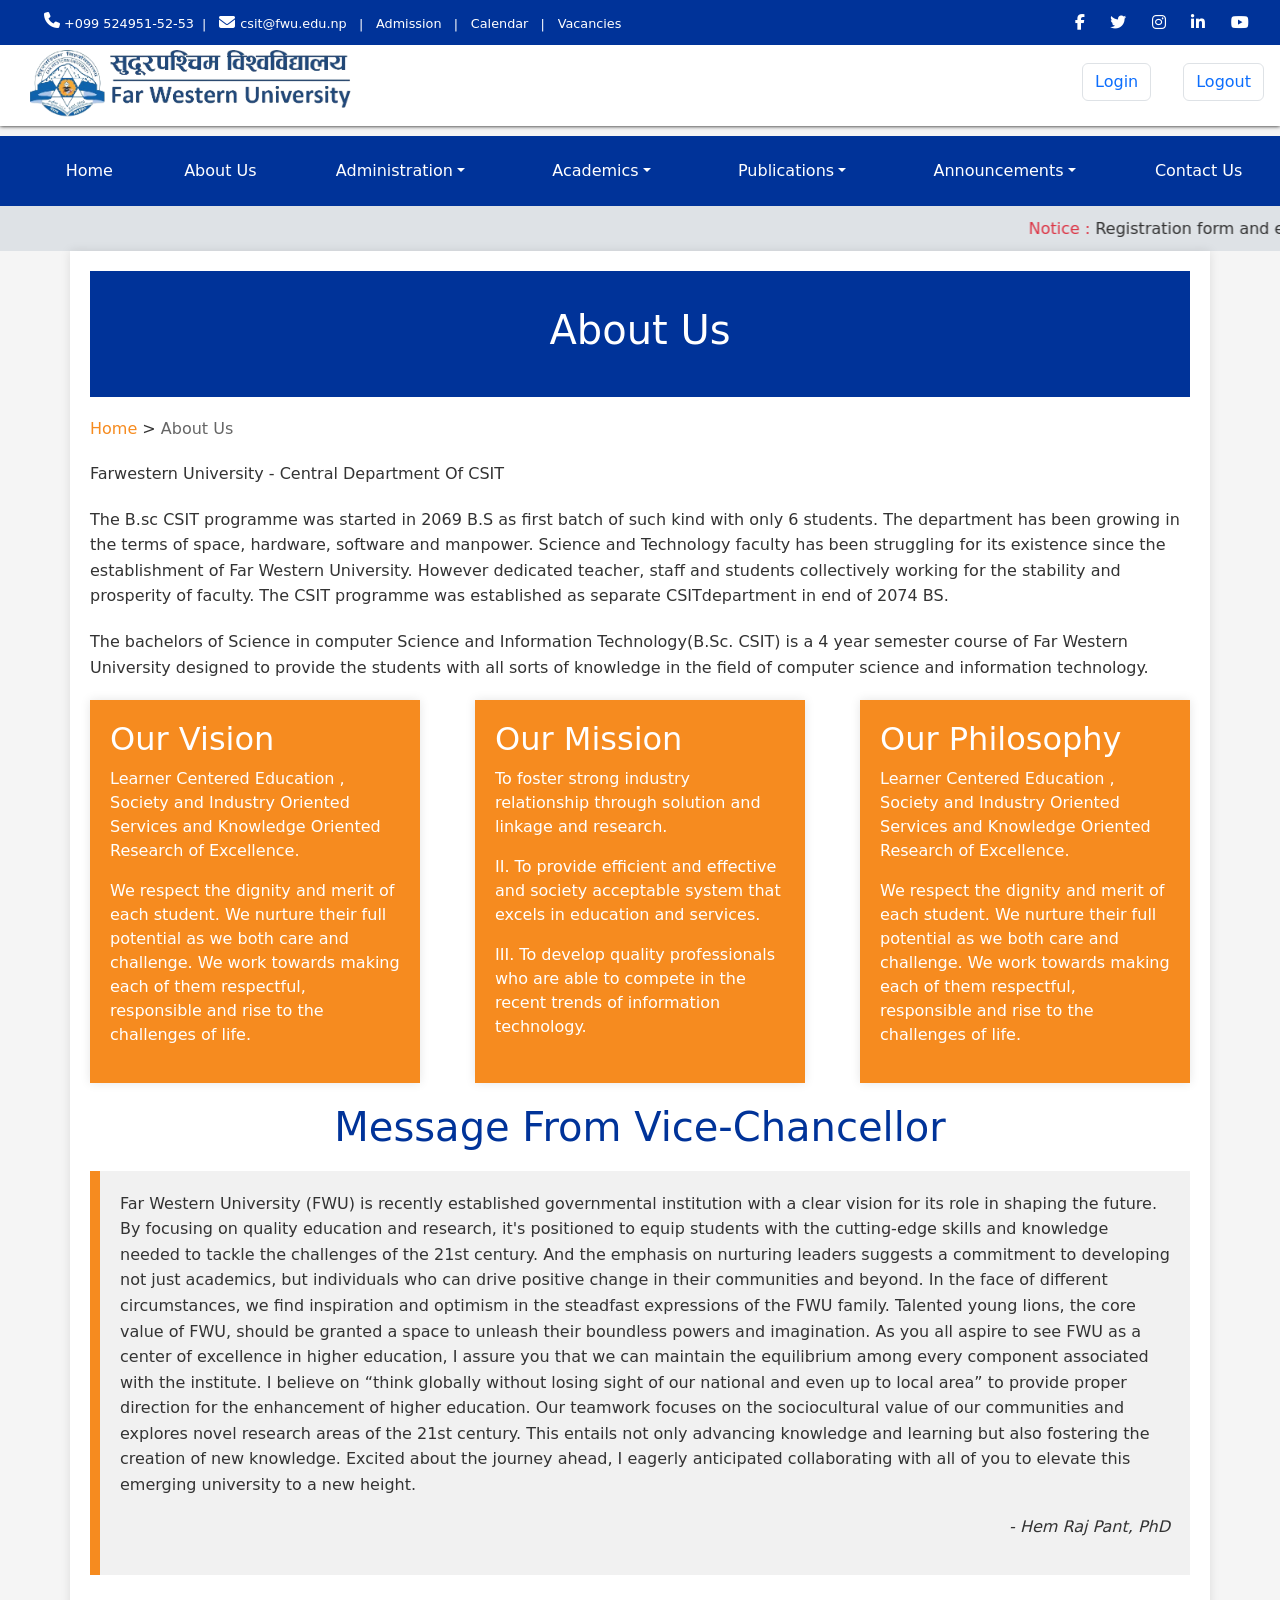
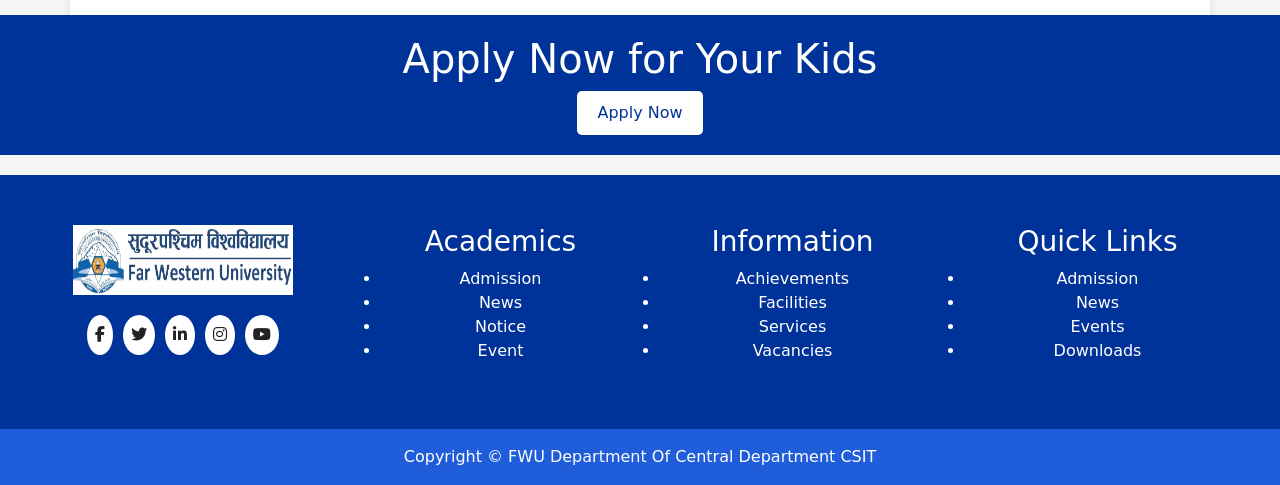
<file: about.html>
<!DOCTYPE html>
<html lang="en">

<head>
    <meta charset="UTF-8">
    <meta name="viewport" content="width=device-width, initial-scale=1.0">
    <link rel="icon" href="Assets/favicon-icon.png" type="image/x-icon">
    <link href="https://cdn.jsdelivr.net/npm/bootstrap@5.3.3/dist/css/bootstrap.min.css" rel="stylesheet">
    <link rel="stylesheet" href="https://cdnjs.cloudflare.com/ajax/libs/font-awesome/6.5.2/css/all.min.css" />
    <link rel="stylesheet" href="style.css">

    <title>FWU | Central Department Of CSIT</title>
    <style>
        * {
            margin: 0;
            padding: 0;
            box-sizing: border-box;
        }

        .top-nav {
            background-color: #003399;
            line-height: 5vh;
            height: 5vh;
            position: fixed;
            top: 0;
            width: 100%;
            z-index: 1000;

        }

        .left-top-nav ul li a {
            text-decoration: none;
            margin-right: 0.8rem;
            color: #fff;
            font-size: 0.8rem;
        }

        .left-top-nav ul li {
            list-style: none;
            overflow: hidden;

        }

        .left-top-nav ul i {
            color: #fff;

        }

        .left-top-nav ul li a:hover {
            color: #6796cf;
        }

        .right-top-nav i {
            color: #fff;
            margin-right: 0.8rem;
            padding: 0.4rem;
            border-radius: 50%;
            transition: background-color 0.3s, color 0.3s;
        }

        .right-top-nav i:hover {
            background-color: #fff;
            color: #0E2D63;
        }


        /* Responsive styles */
        @media (max-width: 576px) {
            .left-top-nav {
                display: none;
            }

            .right-top-nav {
                justify-content: center;
                width: 100%;
            }

            .right-top-nav i {
                margin-right: 0.5rem;
                padding: 0.5rem;
            }
        }

        @media (max-width: 768px) {
            .left-top-nav {
                display: none;
            }

            .right-top-nav {
                justify-content: center;
                width: 100%;
            }

            .right-top-nav i {
                margin-right: 0.5rem;
                padding: 0.5rem;
            }
        }

        @media (max-width: 576px) {

            .navbar-nav .btn {
                display: none;

            }
        }

        body {
            margin: 0;
            padding: 0;
            background-color: #f5f5f5;
            color: #333;
        }

        .container {
            width: 100%;
            margin: 0 auto;
            background-color: #fff;
            padding: 20px;
            box-shadow: 0 0 10px rgba(0, 0, 0, 0.1);
        }

        header {
            text-align: center;
            background-color: #003399;
            padding: 35px 20px;
            color: #fff;
            width: 100%;
        }

        nav {
            margin: 20px 0;
        }

        .container a {
            color: #f68b1f;
            text-decoration: none;
        }

        nav span {
            color: #666;
        }

        .content img {
            width: 100%;
            height: auto;
            margin-bottom: 20px;
        }

        .content p {
            line-height: 1.6;
            margin-bottom: 20px;
        }

        .founder blockquote {
            background-color: #f1f1f1;
            padding: 20px;
            margin: 20px 0;
            border-left: 10px solid #f68b1f;
            line-height: 1.6;
        }

        .navbar {
            top: 2vh;
        }

        .vision-mission {
            display: flex;
            justify-content: space-between;
            margin: 20px 0;
        }

        .vision,
        .mission,
        .philosophy {
            width: 30%;
            background-color: #f68b1f;
            color: #fff;
            padding: 20px;
            box-shadow: 0 0 10px rgba(0, 0, 0, 0.1);
        }

        .vision h2,
        .mission h2,
        .philosophy h2 {
            margin-top: 0;
        }
    </style>

</head>

<body>
    <div class="container-fluid top-nav d-flex justify-content-between align-center">
        <div class="left-top-nav ">
            <ul class="d-flex fs-8 flex-wrap align-items-center">
                <li><i class="fas fa-phone overflow-y-hidden"></i><a href=""> +099 524951-52-53 &nbsp;| </a></li>
                <li><i class="fas fa-envelope"></i> <a href="mailto:info@fibss.edu.np">csit@fwu.edu.np &nbsp; | </a>
                </li>
                <li><a href="Admission.pdf" download>Admission &nbsp; | </a></li>
                <li> <a href="School_Calendar.pdf" download>Calendar &nbsp; | </a></li>
                <li><a href="Vacancies.pdf" download>Vacancies</a></li>
            </ul>
        </div>
        <div class="right-top-nav d-flex">
            <a href="#" class="social-icon"><i class="fab fa-facebook-f"></i></a>
            <a href="#" class="social-icon"><i class="fab fa-twitter"></i></a>
            <a href="#" class="social-icon"><i class="fab fa-instagram"></i></a>
            <a href="#" class="social-icon"><i class="fab fa-linkedin-in"></i></a>
            <a href="#" class="social-icon"><i class="fab fa-youtube"></i></a>
        </div>
    </div>

    <nav class="navbar nav
lbar-expand-lg navbar-light text-black d-flex justify-content-between align-center bg-white fs-6 "
        style="box-shadow: 0px 0xp ">

        <div class="logo">
            <a class="navbar-brand ms-sm-4 " href="#">
                <img src="Assets/logo.png" class="text-sm-center " alt="Logo" style=" margin-left: 6px; height: 8vh;">
            </a>
        </div>

        <div class="navbar-nav d-flex flex-row ">
            <button class="btn btn-outline-primary border mx-3 " onclick="login()"><a
                    class="hover-white text-decoration-none hover-text-white" href="sign.html">Login</a></button>
            <button class="btn btn-outline-primary border mx-3 " onclick="logout()">Logout</button>
        </div>
        </div>
    </nav>
    <hr class="m-0">
    <div class="breadcrumb mb-0" style="background-color: #003399;">
        <ul class="d-flex selector mb-0 justify-content-around align-center w-100 flex-wrap">
            <li><a href="index.html">Home</a></li>
            <li><a href="about.html">About Us</a></li>

            <li>
                <div class="nav-item dropdown">
                    <a href="#" class="nav-link dropdown-toggle p-2" data-bs-toggle="dropdown">Administration</a>
                    <div class="dropdown-menu m-0">
                        <a href="#" class="dropdown-item text-black">Organizational Structure</a>
                        <a href="#" class="dropdown-item text-black">Authorities</a>
                        <a href="#" class="dropdown-item text-black">Staff</a>
                    </div>
                </div>
            </li>
            <li>
                <div class="nav-item dropdown">
                    <a href="#" class="nav-link dropdown-toggle p-2" data-bs-toggle="dropdown">Academics</a>
                    <div class="dropdown-menu m-0">
                        <a href="#" class="dropdown-item text-black">Faculties</a>
                        <a href="#" class="dropdown-item text-black">Campuses</a>
                        <a href="#" class="dropdown-item text-black">Central Departments</a>
                        <a href="#" class="dropdown-item text-black">Planning</a>
                    </div>
                </div>
            </li>
            <li>
                <div class="nav-item dropdown">
                    <a href="#" class="nav-link dropdown-toggle p-2" data-bs-toggle="dropdown">Publications</a>
                    <div class="dropdown-menu m-0">
                        <a href="#" class="dropdown-item text-black">Journals</a>
                        <a href="#" class="dropdown-item text-black">Bulletin</a>
                        <a href="#" class="dropdown-item text-black">Brochures</a>
                        <a href="#" class="dropdown-item text-black">Reports</a>
                    </div>
                </div>
            </li>
            <li>
                <div class="nav-item dropdown">
                    <a href="#" class="nav-link dropdown-toggle p-2" data-bs-toggle="dropdown">Announcements</a>
                    <div class="dropdown-menu m-0">
                        <a href="#" class="dropdown-item text-black">Event</a>
                        <a href="#" class="dropdown-item text-black">News</a>
                        <a href="#" class="dropdown-item text-black">Notice</a>
                        <a href="#" class="dropdown-item text-black">Downloads</a>
                    </div>
                </div>
            </li>
            <li><a href="contact.html">Contact Us</a></li>
        </ul>
    </div>


    <div class="float-box bg-gray-200 my-0" style="height: 5vh; line-height: 5vh; background-color: #dee2e6;">
        <marquee behavior="scroll" direction="row" class="d-flex flex-items-center justify-content-center"><span
                class="text-danger">Notice : </span>Registration form and exam
            form fill &nbsp;|&nbsp;
            <span class="text-danger">Notice :
            </span>Msc in Data Engineering with Big data
            computing and scientific research and technological development </span>Registration form and exam
            form fill &nbsp;|&nbsp;</li>
        </marquee>
    </div>
    <div class="container">
        <header>
            <h1>About Us</h1>
        </header>
        <nav>
            <a href="index.html">Home</a> &gt; <span>About Us</span>
        </nav>
        <section class="content">
            <p>Farwestern University - Central Department Of CSIT</p>
            <p>The B.sc CSIT programme was started in 2069 B.S as first batch of such kind
                with only 6 students. The department has been growing in the terms of space, hardware, software and
                manpower. Science and Technology faculty has been struggling for its existence since the
                establishment of Far Western University. However dedicated teacher, staff and students collectively
                working for the stability and prosperity of faculty. The CSIT programme was established as separate
                CSITdepartment in end of 2074 BS.</p>
            <p>The bachelors of Science in computer Science and Information Technology(B.Sc. CSIT) is a 4 year
                semester course of Far Western University designed to provide the students with all sorts of
                knowledge in the field of computer science and information technology.</p>
        </section>
        <section class="vision-mission">
            <div class="vision">
                <h2>Our Vision</h2>
                <p>Learner Centered Education , Society and Industry Oriented Services and Knowledge Oriented Research of Excellence.</p>
                <p>We respect the dignity and merit of each student. We nurture their full potential as we both care and
                    challenge. We work towards making each of them respectful, responsible and rise to the challenges of
                    life.</p>
            </div>
            <div class="mission">
            <h2>Our Mission</h2>
            <p>To foster strong industry relationship through solution and linkage and research.</p>
           </p> <p>II. To provide efficient and effective and society acceptable system that excels in education and
            services.</p> <p></p>III. To develop quality professionals who are able to compete in the recent trends of
            information technology.</p>
    </div>
    <div class="philosophy">
        <h2>Our Philosophy</h2>
        <p>Learner Centered Education , Society and Industry Oriented Services and Knowledge Oriented Research of Excellence.</p>
                <p>We respect the dignity and merit of each student. We nurture their full potential as we both care and
                    challenge. We work towards making each of them respectful, responsible and rise to the challenges of
                    life.</p>
    </div>
    </section>
    <section class="founder">
        <h1 style="color: #003399; text-align: center;">Message From Vice-Chancellor</h1>
        <blockquote>
            <p>Far Western University (FWU) is recently established governmental institution with a clear vision for its role in shaping the future. By focusing on quality education and research, it's positioned to equip students with the cutting-edge skills and knowledge needed to tackle the challenges of the 21st century. And the emphasis on nurturing leaders suggests a commitment to developing not just academics, but individuals who can drive positive change in their communities and beyond.


                In the face of different circumstances, we find inspiration and optimism in the steadfast expressions of the FWU family. Talented young lions, the core value of FWU, should be granted a space to unleash their boundless powers and imagination. As you all aspire to see FWU as a center of excellence in higher education, I assure you that we can maintain the equilibrium among every component associated with the institute. I believe on “think globally without losing sight of our national and even up to local area” to provide proper direction for the enhancement of higher education. Our teamwork focuses on the sociocultural value of our communities and explores novel research areas of the 21st century. This entails not only advancing knowledge and learning but also fostering the creation of new knowledge.
                
                
                Excited about the journey ahead, I eagerly anticipated collaborating with all of you to elevate this emerging university to a new height.
                
                </p>
                <p style="text-align: right;"><cite title="Source Title" > - Hem Raj Pant, PhD
                   </cite></p>
        </blockquote>
    </section>
    </div>
    <div class="apply_now text-white" style="margin-bottom: 20px;">
        <h1>Apply Now for Your Kids</h1>
        <button>Apply Now</button>
    </div>
    </section>
    <!-- Footer -->

    <footer>
        <div class="footer-content py-4.5 ">
            <div class="footer-section">
                <img src="Assets/logo.png" alt="Logo">
                <!-- <p>Farwestern University<br>Central Department of CSIT</p> -->
                <div class="social-links">
                    <a href="#" target="_blank"><i class="fab fa-facebook-f"></i></a>
                    <a href="#" target="_blank"><i class="fab fa-twitter"></i></a>
                    <a href="#" target="_blank"><i class="fab fa-linkedin-in"></i></a>
                    <a href="#" target="_blank"><i class="fab fa-instagram"></i></a>
                    <a href="#" target="_blank"><i class="fab fa-youtube"></i></a>
                </div>
            </div>
            <div class="footer-section" style="margin-left:26px">
                <h3 class="mt-0">Academics</h3>
                <ul class="p-0">
                    <li>Admission</li>
                    <li>News</li>
                    <li>Notice</li>
                    <li>Event</li>
                </ul>
            </div>
            <div class="footer-section">
                <h3 class="mt-0">Information</h3>
                <ul class="p-0">
                    <li>Achievements</li>
                    <li>Facilities</li>
                    <li>Services</li>
                    <li>Vacancies</li>
                </ul>
            </div>
            <div class="footer-section">
                <h3 class="mt-0">Quick Links</h3>
                <ul class="p-0">
                    <li>Admission</li>
                    <li>News</li>
                    <li>Events</li>
                    <li>Downloads</li>
                </ul>
            </div>
        </div>
    </footer>
    <footer class="py-3 w-100" style="background-color: #1f5dda; ">
        <div style="padding: 0;">
            <p class="m-0 text-center text-white">Copyright &copy; FWU Department Of Central Department CSIT</p>
        </div>
    </footer>

    <script src="https://cdn.jsdelivr.net/npm/@popperjs/core@2.11.8/dist/umd/popper.min.js"
        integrity="sha384-I7E8VVD/ismYTF4hNIPjVp/Zjvgyol6VFvRkX/vR+Vc4jQkC+hVqc2pM8ODewa9r"
        crossorigin="anonymous"></script>
    <script src="js/scripts.js"></script>
    <script src="https://ajax.googleapis.com/ajax/libs/jquery/3.6.4/jquery.min.js"></script>
    <script src="https://cdn.jsdelivr.net/npm/bootstrap@5.0.0/dist/js/bootstrap.bundle.min.js"></script>
</body>

</html>
</file>
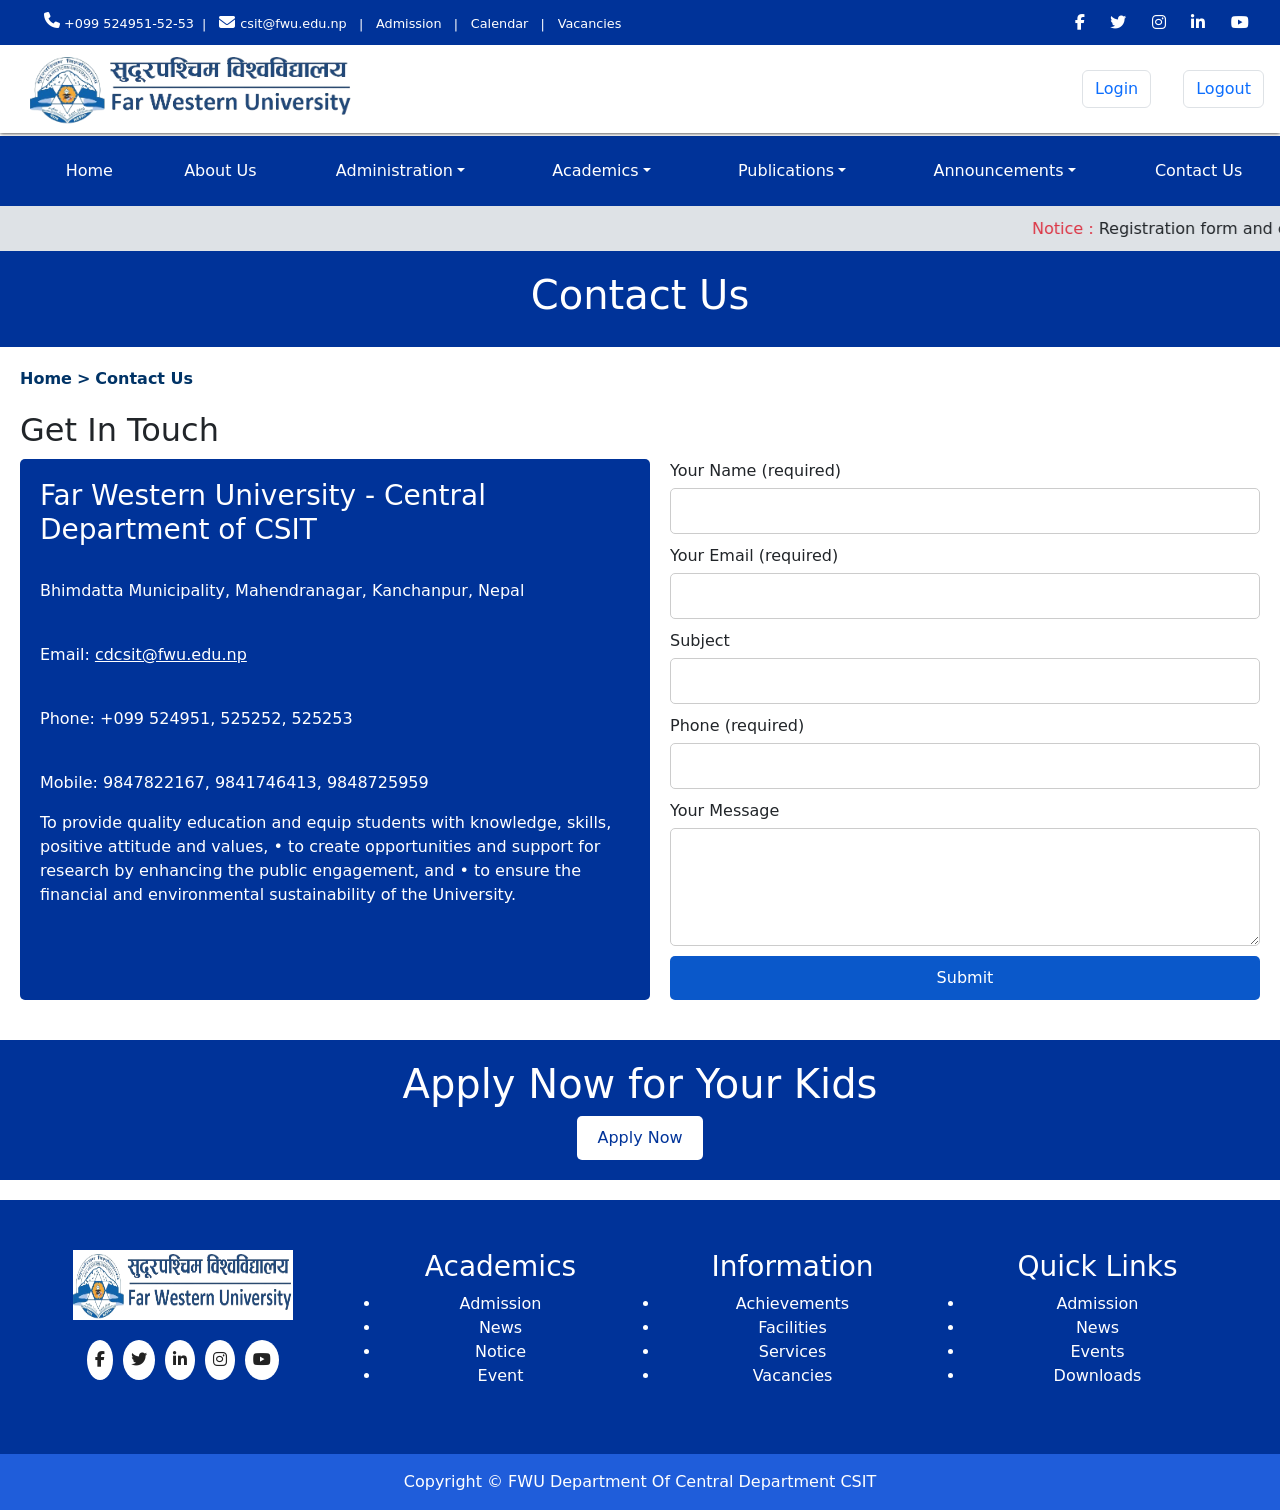
<file: contact.html>
<!DOCTYPE html>
<html lang="en">

<head>
    <meta charset="UTF-8">
    <meta name="viewport" content="width=device-width, initial-scale=1.0">
    <link rel="icon" href="Assets/favicon-icon.png" type="image/x-icon">
    <link href="https://cdn.jsdelivr.net/npm/bootstrap@5.3.3/dist/css/bootstrap.min.css" rel="stylesheet">
    <link rel="stylesheet" href="https://cdnjs.cloudflare.com/ajax/libs/font-awesome/6.5.2/css/all.min.css" />
    <link rel="stylesheet" href="style.css">

    <title>FWU | Central Department Of CSIT</title>
    <style>
        * {
            margin: 0;
            padding: 0;
            box-sizing: border-box;
        }

        .top-nav {
            background-color: #003399;
            line-height: 5vh;
            height: 5vh;
            position: fixed;
            top: 0;
            width: 100%;
            z-index: 1000;

        }

        .left-top-nav ul li a {
            text-decoration: none;
            margin-right: 0.8rem;
            color: #fff;
            font-size: 0.8rem;
        }

        .left-top-nav ul li {
            list-style: none;
            overflow: hidden;

        }

        .left-top-nav ul i {
            color: #fff;

        }

        .left-top-nav ul li a:hover {
            color: #6796cf;
        }

        .right-top-nav i {
            color: #fff;
            margin-right: 0.8rem;
            padding: 0.4rem;
            border-radius: 50%;
            transition: background-color 0.3s, color 0.3s;
        }

        .right-top-nav i:hover {
            background-color: #fff;
            color: #0E2D63;
        }


        /* Responsive styles */
        @media (max-width: 576px) {
            .left-top-nav {
                display: none;
            }

            .right-top-nav {
                justify-content: center;
                width: 100%;
            }

            .right-top-nav i {
                margin-right: 0.5rem;
                padding: 0.5rem;
            }
        }

        @media (max-width: 768px) {
            .left-top-nav {
                display: none;
            }

            .right-top-nav {
                justify-content: center;
                width: 100%;
            }

            .right-top-nav i {
                margin-right: 0.5rem;
                padding: 0.5rem;
            }
        }

        @media (max-width: 576px) {

            .navbar-nav .btn {
                display: none;

            }


        }

        /* Contact Form */
        header {
            background-color: #003399;
            padding: 20px;
            text-align: center;
            color: white;
        }

        main {
            padding: 20px;
        }

        nav ol {
            list-style: none;
            padding: 0;
            margin: 0 0 20px 0;
            display: flex;
        }

        nav ol li {
            margin-right: 5px;
            color: #003366;
            font-weight: bolder;

        }

        nav ol li:not(:last-child)::after {
            content: ">";
            margin-left: 5px;
        }

        .contact {
            margin-bottom: 20px;
        }

        .contact h2 {
            margin-bottom: 10px;
        }

        .contact-container {
            display: flex;
            flex-wrap: wrap;
            gap: 20px;
        }

        .contact-info {
            background-color: #003399;
            color: white;
            padding: 20px;
            border-radius: 5px;
            flex: 1;
            min-width: 300px;
        }

        .contact-info a {
            color: white;
            text-decoration: underline;
        }

        .contact-form {
            flex: 1;
            min-width: 300px;
        }

        .contact-form form {
            display: flex;
            flex-direction: column;
        }

        .contact-form form label {
            margin-bottom: 5px;
        }

        .contact-form form input,
        .contact-form form textarea {
            padding: 10px;
            margin-bottom: 10px;
            border: 1px solid #ccc;
            border-radius: 5px;
        }

        .contact-form form button {
            padding: 10px;
            background-color: #0a58ca;
            color: white;
            border: none;
            border-radius: 5px;
            cursor: pointer;
        }

        .contact-form form button:hover {
            background-color: #cc5200;
        }

        #message {
            resize: vertical;
        }
    </style>

</head>

<body>
    <div class="container-fluid top-nav d-flex justify-content-between align-center">
        <div class="left-top-nav ">
            <ul class="d-flex fs-8 flex-wrap align-items-center">
                <li><i class="fas fa-phone overflow-y-hidden"></i><a href=""> +099 524951-52-53 &nbsp;| </a></li>
                <li><i class="fas fa-envelope"></i> <a href="mailto:info@fibss.edu.np">csit@fwu.edu.np &nbsp; | </a>
                </li>
                <li><a href="Admission.pdf" download>Admission &nbsp; | </a></li>
                <li> <a href="School_Calendar.pdf" download>Calendar &nbsp; | </a></li>
                <li><a href="Vacancies.pdf" download>Vacancies</a></li>
            </ul>
        </div>
        <div class="right-top-nav d-flex">
            <a href="#" class="social-icon"><i class="fab fa-facebook-f"></i></a>
            <a href="#" class="social-icon"><i class="fab fa-twitter"></i></a>
            <a href="#" class="social-icon"><i class="fab fa-instagram"></i></a>
            <a href="#" class="social-icon"><i class="fab fa-linkedin-in"></i></a>
            <a href="#" class="social-icon"><i class="fab fa-youtube"></i></a>
        </div>
    </div>

    <nav class="navbar nav
lbar-expand-lg navbar-light text-black d-flex justify-content-between align-center bg-white fs-6 "
        style="box-shadow: 0px 0xp ">

        <div class="logo">
            <a class="navbar-brand ms-sm-4 " href="#">
                <img src="Assets/logo.png" class="text-sm-center " alt="Logo" style=" margin-left: 6px; height: 8vh;">
            </a>
        </div>

        <div class="navbar-nav d-flex flex-row ">
            <button class="btn btn-outline-primary border mx-3 " onclick="login()"><a
                    class="hover-white text-decoration-none hover-text-white" href="sign.html">Login</a></button>
            <button class="btn btn-outline-primary border mx-3 " onclick="logout()">Logout</button>
        </div>
        </div>
    </nav>
    <hr class="m-0">
    <div class="breadcrumb mb-0" style="background-color: #003399;">
        <ul class="d-flex selector mb-0 justify-content-around align-center w-100 flex-wrap">
            <li><a href="index.html">Home</a></li>
            <li><a href="about.html">About Us</a></li>

            <li>
                <div class="nav-item dropdown">
                    <a href="#" class="nav-link dropdown-toggle p-2" data-bs-toggle="dropdown">Administration</a>
                    <div class="dropdown-menu m-0">
                        <a href="#" class="dropdown-item text-black">Organizational Structure</a>
                        <a href="#" class="dropdown-item text-black">Authorities</a>
                        <a href="#" class="dropdown-item text-black">Staff</a>
                    </div>
                </div>
            </li>
            <li>
                <div class="nav-item dropdown">
                    <a href="#" class="nav-link dropdown-toggle p-2" data-bs-toggle="dropdown">Academics</a>
                    <div class="dropdown-menu m-0">
                        <a href="#" class="dropdown-item text-black">Faculties</a>
                        <a href="#" class="dropdown-item text-black">Campuses</a>
                        <a href="#" class="dropdown-item text-black">Central Departments</a>
                        <a href="#" class="dropdown-item text-black">Planning</a>
                    </div>
                </div>
            </li>
            <li>
                <div class="nav-item dropdown">
                    <a href="#" class="nav-link dropdown-toggle p-2" data-bs-toggle="dropdown">Publications</a>
                    <div class="dropdown-menu m-0">
                        <a href="#" class="dropdown-item text-black">Journals</a>
                        <a href="#" class="dropdown-item text-black">Bulletin</a>
                        <a href="#" class="dropdown-item text-black">Brochures</a>
                        <a href="#" class="dropdown-item text-black">Reports</a>
                    </div>
                </div>
            </li>
            <li>
                <div class="nav-item dropdown">
                    <a href="#" class="nav-link dropdown-toggle p-2" data-bs-toggle="dropdown">Announcements</a>
                    <div class="dropdown-menu m-0">
                        <a href="#" class="dropdown-item text-black">Event</a>
                        <a href="#" class="dropdown-item text-black">News</a>
                        <a href="#" class="dropdown-item text-black">Notice</a>
                        <a href="#" class="dropdown-item text-black">Downloads</a>
                    </div>
                </div>
            </li>
            <li><a href="#">Contact Us</a></li>
        </ul>
    </div>


    <div class="float-box bg-gray-200 my-0" style="height: 5vh; line-height: 5vh; background-color: #dee2e6;">
        <marquee behavior="scroll" direction="row" class="d-flex flex-items-center justify-content-center"><span
                class="text-danger">Notice : </span>Registration form and exam
            form fill &nbsp;|&nbsp;
            <span class="text-danger">Notice :
            </span>Msc in Data Engineering with Big data
            computing and scientific research and technological development </span>Registration form and exam
            form fill &nbsp;|&nbsp;</li>
        </marquee>
    </div>
    <!-- Contact Section -->

    <header>
        <div class="header-content">
            <h1>Contact Us</h1>
        </div>
    </header>
    <main>
        <nav>
            <ol>
                <li>Home</li>
                <li>Contact Us</li>
            </ol>
        </nav>
        <section class="contact">
            <h2>Get In Touch</h2>
            <div class="contact-container">
                <div class="contact-info">
                    <h3>Far Western University - Central Department of CSIT</h3><br>
                    <p>Bhimdatta Municipality, Mahendranagar, Kanchanpur, Nepal</p>
                    <br>
                    <p>Email: <a href="mailto:info@fibss.edu.np">cdcsit@fwu.edu.np</a></p>
                    <br>
                    <p>Phone: +099 524951, 525252, 525253</p>
                    <br>
                    <p>Mobile: 9847822167, 9841746413, 9848725959</p>
                    <p>To provide quality education and equip students with knowledge, skills, positive attitude and
                        values, • to create opportunities and support for research by enhancing the public engagement,
                        and • to ensure the financial and environmental sustainability of the University.</p>
                </div>
                <div class="contact-form">
                    <form action="#" method="post">
                        <label for="name">Your Name (required)</label>
                        <input type="text" id="name" name="name" required>

                        <label for="email">Your Email (required)</label>
                        <input type="email" id="email" name="email" required>

                        <label for="subject">Subject</label>
                        <input type="text" id="subject" name="subject">

                        <label for="phone">Phone (required)</label>
                        <input type="tel" id="phone" name="phone" required>

                        <label for="message">Your Message</label>
                        <textarea id="message" name="message" rows="4"></textarea>

                        <button type="submit">Submit</button>
                    </form>
                </div>
            </div>
        </section>
    </main>



    </div>

    <div class="apply_now text-white" style="margin-bottom: 20px;">
        <h1>Apply Now for Your Kids</h1>
        <button>Apply Now</button>
    </div>
    </section>
    <!-- Footer -->

    <footer>
        <div class="footer-content py-4.5 ">
            <div class="footer-section">
                <img src="Assets/logo.png" alt="Logo">
                <!-- <p>Farwestern University<br>Central Department of CSIT</p> -->
                <div class="social-links">
                    <a href="#" target="_blank"><i class="fab fa-facebook-f"></i></a>
                    <a href="#" target="_blank"><i class="fab fa-twitter"></i></a>
                    <a href="#" target="_blank"><i class="fab fa-linkedin-in"></i></a>
                    <a href="#" target="_blank"><i class="fab fa-instagram"></i></a>
                    <a href="#" target="_blank"><i class="fab fa-youtube"></i></a>
                </div>
            </div>
            <div class="footer-section" style="margin-left:26px">
                <h3 class="mt-0">Academics</h3>
                <ul class="p-0">
                    <li>Admission</li>
                    <li>News</li>
                    <li>Notice</li>
                    <li>Event</li>
                </ul>
            </div>
            <div class="footer-section">
                <h3 class="mt-0">Information</h3>
                <ul class="p-0">
                    <li>Achievements</li>
                    <li>Facilities</li>
                    <li>Services</li>
                    <li>Vacancies</li>
                </ul>
            </div>
            <div class="footer-section">
                <h3 class="mt-0">Quick Links</h3>
                <ul class="p-0">
                    <li>Admission</li>
                    <li>News</li>
                    <li>Events</li>
                    <li>Downloads</li>
                </ul>
            </div>
        </div>
    </footer>
    <footer class="py-3 w-100" style="background-color: #1f5dda; ">
        <div style="padding: 0;">
            <p class="m-0 text-center text-white">Copyright &copy; FWU Department Of Central Department CSIT</p>
        </div>
    </footer>

    <script src="https://cdn.jsdelivr.net/npm/@popperjs/core@2.11.8/dist/umd/popper.min.js"
        integrity="sha384-I7E8VVD/ismYTF4hNIPjVp/Zjvgyol6VFvRkX/vR+Vc4jQkC+hVqc2pM8ODewa9r"
        crossorigin="anonymous"></script>
    <script src="js/scripts.js"></script>
    <script src="https://ajax.googleapis.com/ajax/libs/jquery/3.6.4/jquery.min.js"></script>
    <script src="https://cdn.jsdelivr.net/npm/bootstrap@5.0.0/dist/js/bootstrap.bundle.min.js"></script>
</body>

</html>
</file>
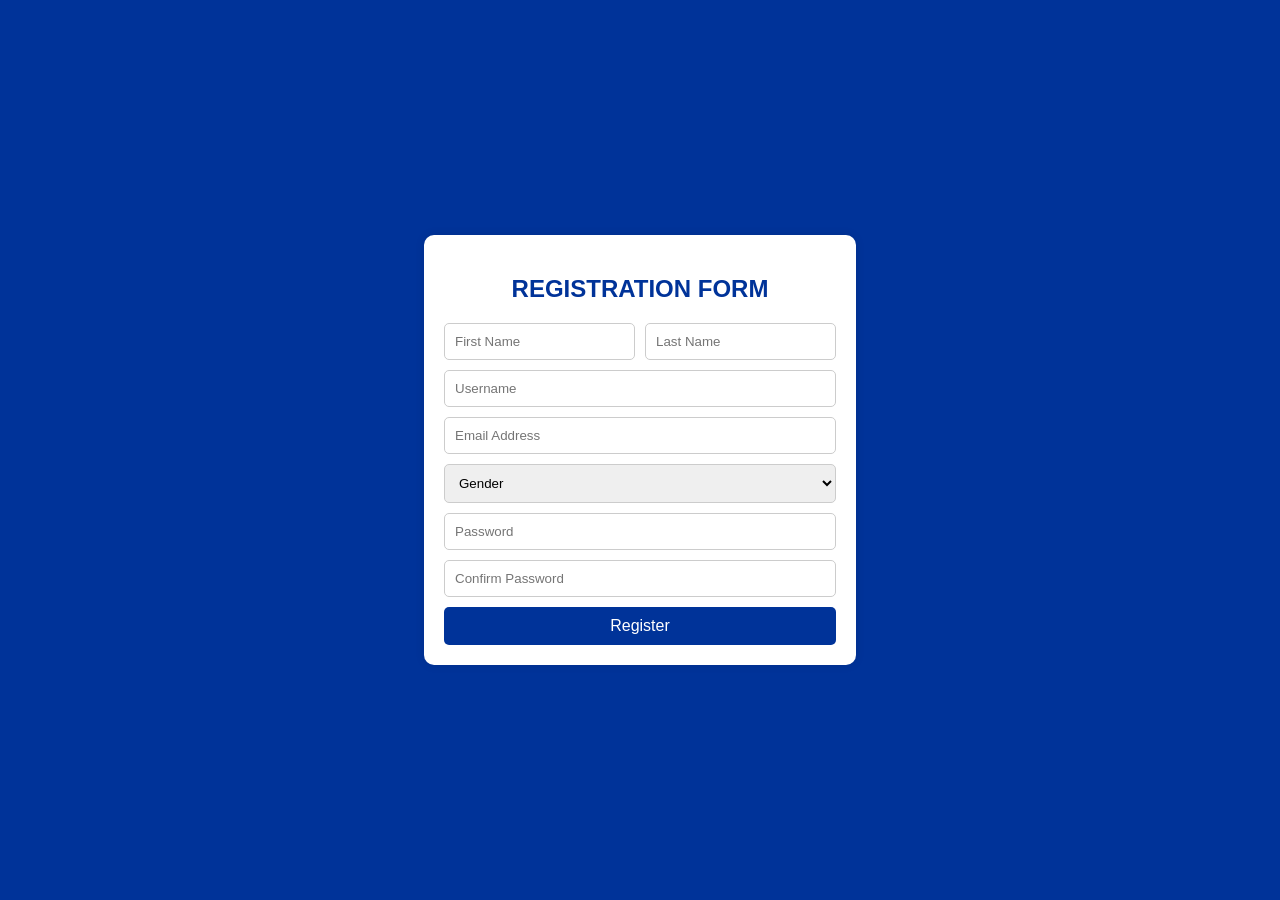
<file: registration.html>
<!DOCTYPE html>
<html lang="en">
<head>
    <meta charset="UTF-8">
    <meta name="viewport" content="width=device-width, initial-scale=1.0">
    <title>Registration Form</title>
    <style>
      /* styles.css */
body {
    font-family: Arial, sans-serif;
    background-color: #003399;
    display: flex;
    justify-content: center;
    align-items: center;
    height: 100vh;
    margin: 0;
}

.container {
    background-color: white;
    box-shadow: 0 0 10px rgba(0, 0, 0, 0.1);
    padding: 20px;
    border-radius: 10px;
}

.right-div {
    display: flex;
    flex-direction: column;
    justify-content: center;
}

.registration-form {
    display: flex;
    flex-direction: column;
}

.registration-form h2 {
    margin-bottom: 20px;
}

.registration-form input,
.registration-form select {
    margin-bottom: 10px;
    padding: 10px;
    border: 1px solid #ccc;
    border-radius: 5px;
}

.registration-form input:focus,
.registration-form select:focus {
    border-color: #888;
}

.registration-form button {
    padding: 10px;
    border: none;
    border-radius: 5px;
    background-color: #333;
    color: white;
    font-size: 16px;
    cursor: pointer;
}

.registration-form button:hover {
    background-color: #555;
}

.registration-form div {
    display: flex;
    gap: 10px;
}

.registration-form div input {
    flex: 1;
}

    </style>
</head>
<body>
    <div class="container">
        <div class="right-div">
            <form class="registration-form">
                <h2 style="text-align: center; color: #003399;">REGISTRATION FORM</h2>
                <div>
                    <input type="text" placeholder="First Name" required>
                    <input type="text" placeholder="Last Name" required>
                </div>
                <input type="text" placeholder="Username" required>
                <input type="email" placeholder="Email Address" required>
                <select required>
                    <option value="" disabled selected>Gender</option>
                    <option value="male">Male</option>
                    <option value="female">Female</option>
                    <option value="other">Other</option>
                </select>
                <input type="password" placeholder="Password" required>
                <input type="password" placeholder="Confirm Password" required>
                <button type="submit" style="background-color: #003399; color: white;">Register</button>
            </form>
        </div>
    </div>
</body>
</html>
</file>
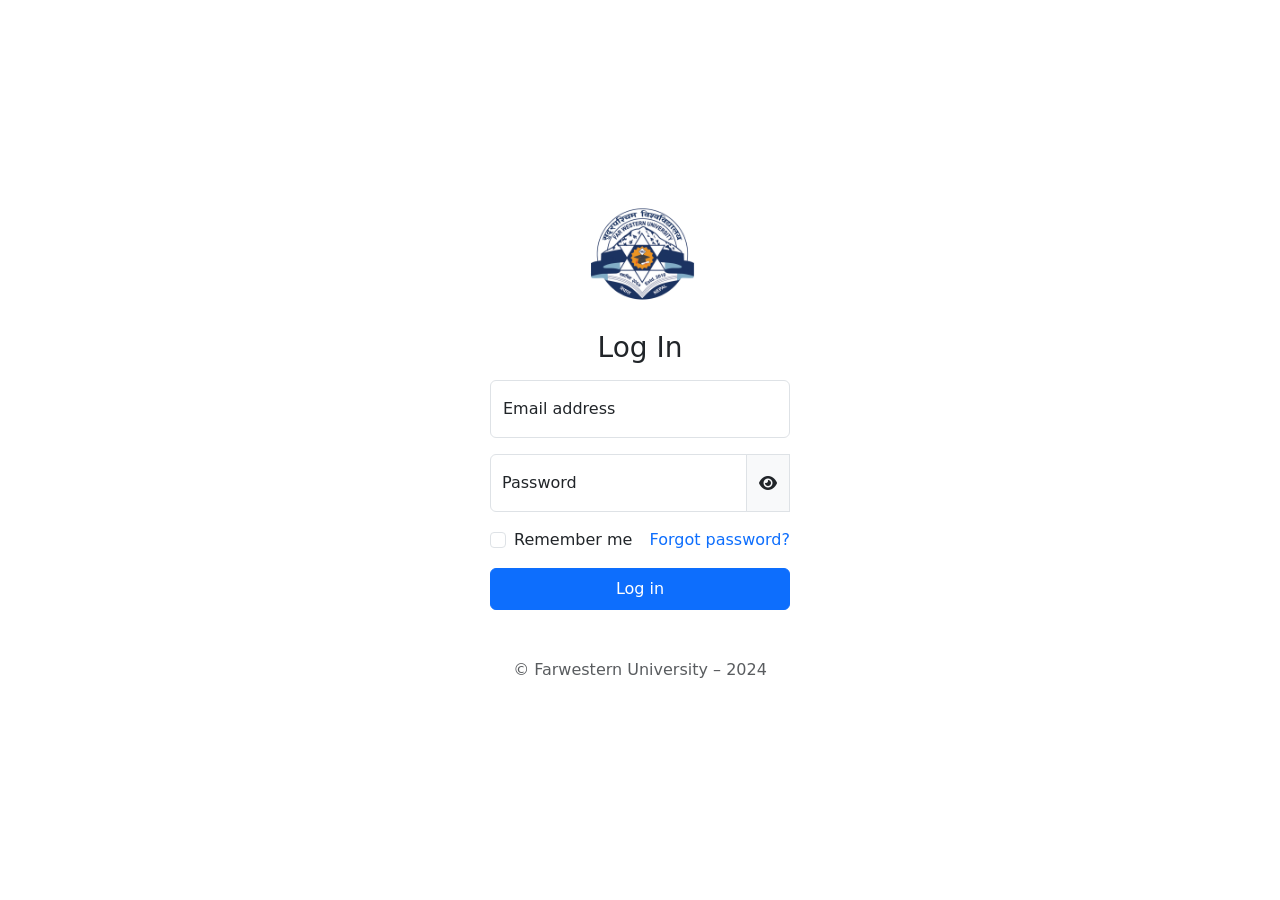
<file: sign.html>
<!DOCTYPE html>
<html lang="en">
<head>
  <meta charset="UTF-8">
  <meta name="viewport" content="width=device-width, initial-scale=1.0">
  <title>Document</title>
  <link href="https://cdn.jsdelivr.net/npm/bootstrap@5.3.3/dist/css/bootstrap.min.css" rel="stylesheet"
  integrity="sha384-QWTKZyjpPEjISv5WaRU9OFeRpok6YctnYmDr5pNlyT2bRjXh0JMhjY6hW+ALEwIH" crossorigin="anonymous">
  <link rel="stylesheet" href="https://cdnjs.cloudflare.com/ajax/libs/font-awesome/6.5.2/css/all.min.css"
  integrity="sha512-SnH5WK+bZxgPHs44uWIX+LLJAJ9/2PkPKZ5QiAj6Ta86w+fsb2TkcmfRyVX3pBnMFcV7oQPJkl9QevSCWr3W6A=="
  crossorigin="anonymous" referrerpolicy="no-referrer" />
  <style>
    body, html {
      height: 100%;
    }
    .form-signin {
      max-width: 330px;
      padding: 15px;
      margin: auto;
    }
    .center-container {
      display: flex;
      justify-content: center;
      align-items: center;
      height: 100%;
    }
    .input-group-text {
      cursor: pointer;
    }
   
  </style>
</head>
<body>
  <div class="center-container">
    <main class="form-signin w-100 m-auto ">
      <form >
        <img class="mb-4" src="./FU LOGO 1.jpg" alt="" width="105px" style="margin-left:100px">
        <h1 class="h3 mb-3 fw-normal text-center">Log In</h1>

        <div class="form-floating mb-3">
          <input type="email" class="form-control" id="floatingInput" placeholder="name@example.com">
          <label for="floatingInput">Email address</label>
        </div>
        <div class="form-floating mb-3 input-group">
          <input type="password" class="form-control" id="floatingPassword" placeholder="Password">
          <span class="input-group-text" id="togglePassword"><i class="fas fa-eye"></i></span>
          <label for="floatingPassword">Password</label>
        </div>

        <div class="form-check text-start my-3 d-flex align-items-center justify-content-between">
          <div>
          <input class="form-check-input" type="checkbox" value="remember-me" id="flexCheckDefault" style="margin-bottom: 4px;">
          <label class="form-check-label" for="flexCheckDefault">
            Remember me
          </label>
        </div>
          <a href="#" class="forgot-password text-decoration-none">Forgot password?</a>
        </div>
        
      
        
        <button class="btn btn-primary w-100 py-2" type="submit">Log in</button>
        <p class="mt-5 mb-3 text-body-secondary text-center">© Farwestern University – 2024</p>
      </form>
   
    </main>
     
  </div>
 </div>
  <script>
    const togglePassword = document.querySelector('#togglePassword');
    const password = document.querySelector('#floatingPassword');

    togglePassword.addEventListener('click', function () {
      // Toggle the type attribute
      const type = password.getAttribute('type') === 'password' ? 'text' : 'password';
      password.setAttribute('type', type);
      // Toggle the eye slash icon
      this.querySelector('i').classList.toggle('fa-eye');
      this.querySelector('i').classList.toggle('fa-eye-slash');
    });
  </script>
</body>
</html>
</file>
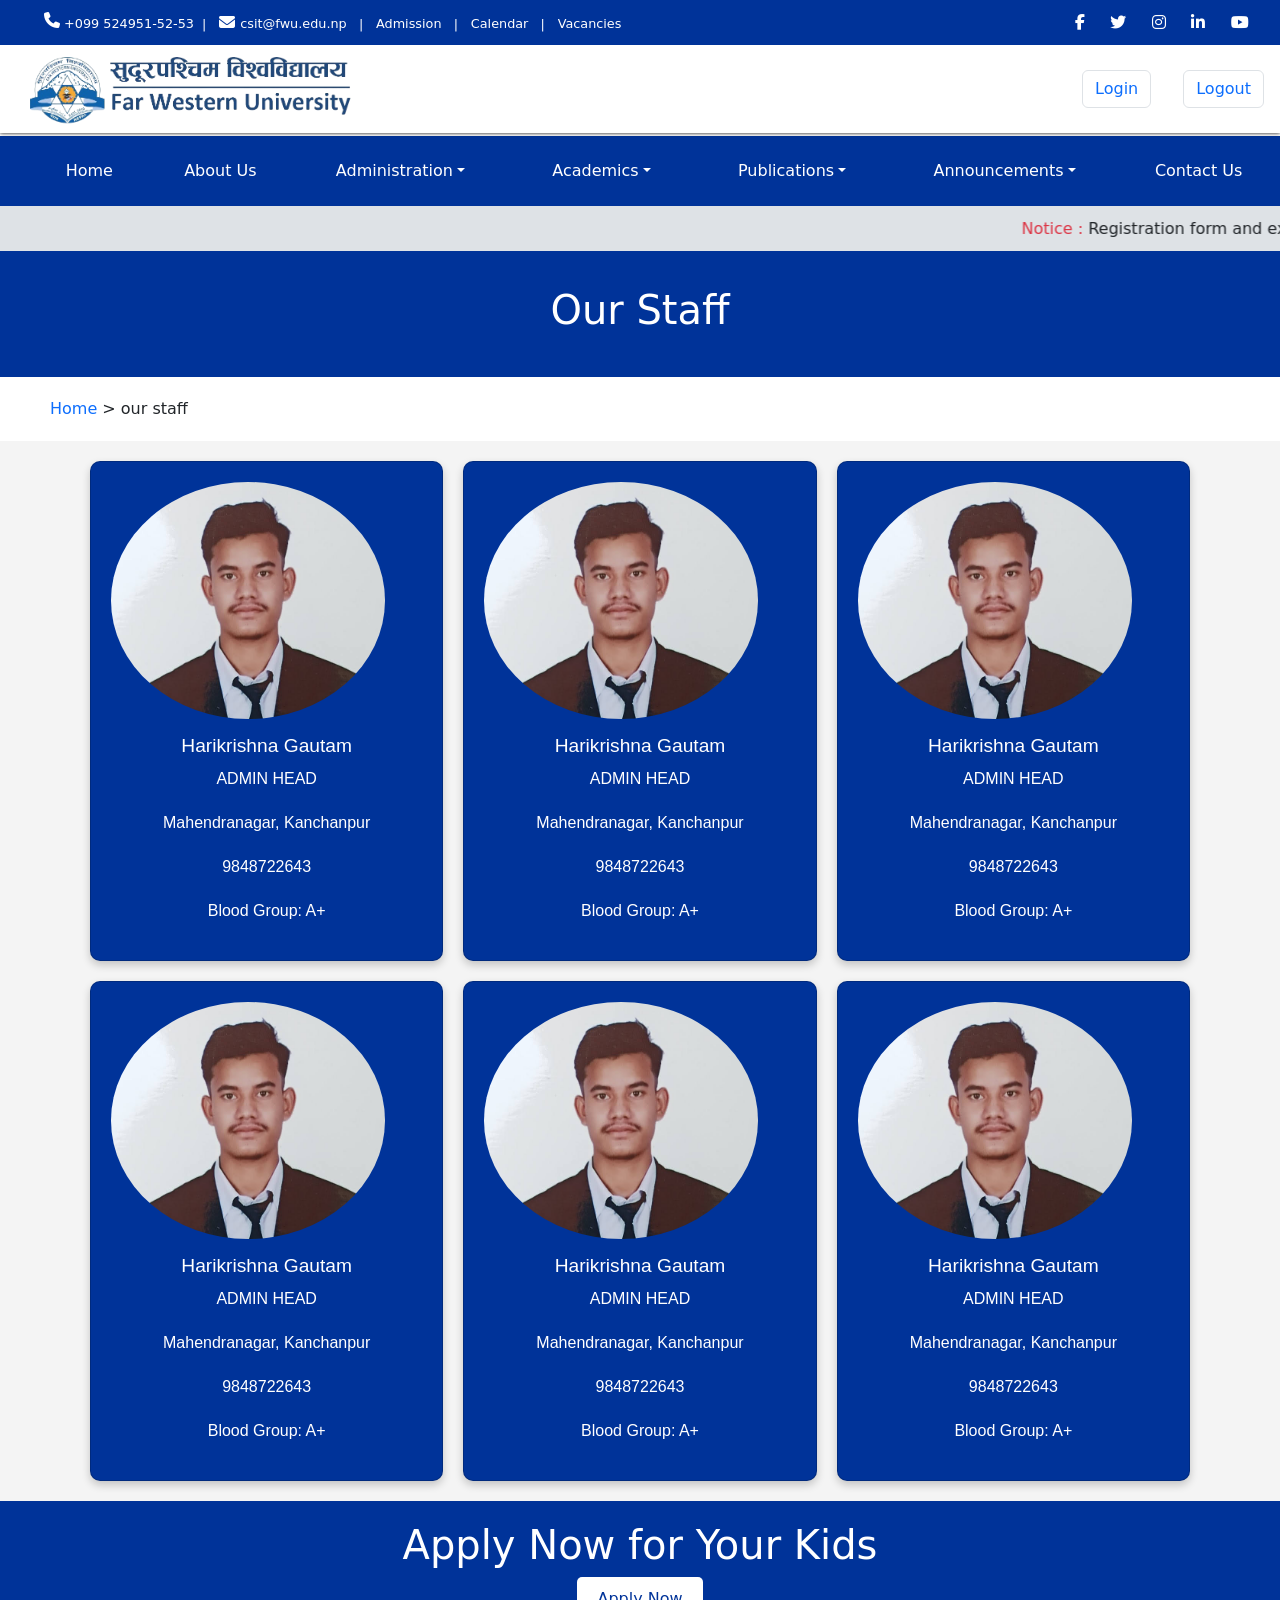
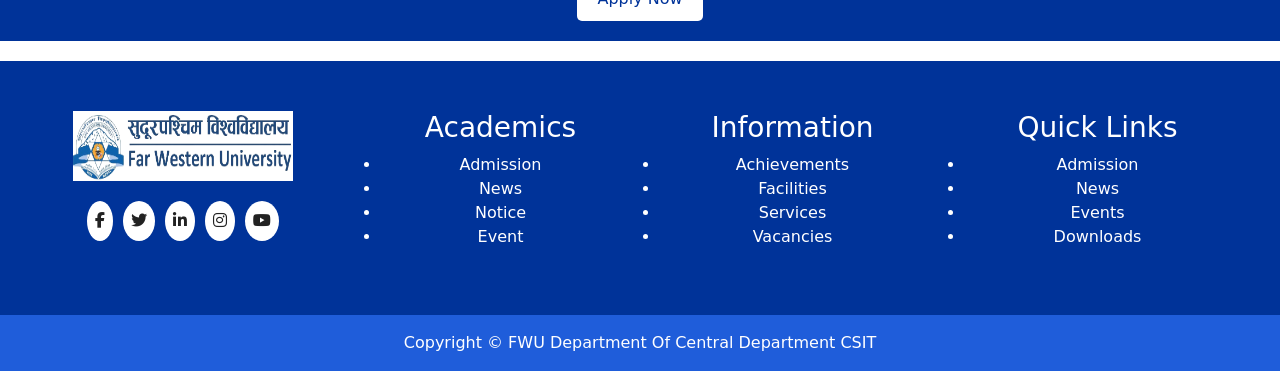
<file: staff.html>
<!DOCTYPE html>
<html lang="en">

<head>
    <meta charset="UTF-8">
    <meta name="viewport" content="width=device-width, initial-scale=1.0">
    <link rel="icon" href="Assets/favicon-icon.png" type="image/x-icon">
    <link href="https://cdn.jsdelivr.net/npm/bootstrap@5.3.3/dist/css/bootstrap.min.css" rel="stylesheet">
    <link rel="stylesheet" href="https://cdnjs.cloudflare.com/ajax/libs/font-awesome/6.5.2/css/all.min.css" />
    <link rel="stylesheet" href="style.css">

    <title>FWU | Central Department Of CSIT</title>
    <style>
        * {
            margin: 0;
            padding: 0;
            box-sizing: border-box;
        }

        .top-nav {
            background-color: #003399;
            line-height: 5vh;
            height: 5vh;
            position: fixed;
            top: 0;
            width: 100%;
            z-index: 1000;

        }

        .left-top-nav ul li a {
            text-decoration: none;
            margin-right: 0.8rem;
            color: #fff;
            font-size: 0.8rem;
        }

        .left-top-nav ul li {
            list-style: none;
            overflow: hidden;

        }

        .left-top-nav ul i {
            color: #fff;

        }

        .left-top-nav ul li a:hover {
            color: #6796cf;
        }

        .right-top-nav i {
            color: #fff;
            margin-right: 0.8rem;
            padding: 0.4rem;
            border-radius: 50%;
            transition: background-color 0.3s, color 0.3s;
        }

        .right-top-nav i:hover {
            background-color: #fff;
            color: #0E2D63;
        }


        /* Responsive styles */
        @media (max-width: 576px) {
            .left-top-nav {
                display: none;
            }

            .right-top-nav {
                justify-content: center;
                width: 100%;
            }

            .right-top-nav i {
                margin-right: 0.5rem;
                padding: 0.5rem;
            }
        }

        @media (max-width: 768px) {
            .left-top-nav {
                display: none;
            }

            .right-top-nav {
                justify-content: center;
                width: 100%;
            }

            .right-top-nav i {
                margin-right: 0.5rem;
                padding: 0.5rem;
            }
        }

        @media (max-width: 576px) {

            .navbar-nav .btn {
                display: none;

            }


        }

        /* Contact Form */
        #card-container {
            font-family: Verdana, Geneva, Tahoma, sans-serif;
            display: flex;
            justify-content: center;
            align-items: center;
            margin: 0;
            background-color: #f4f4f4;
        }

        .container {
            display: grid;
            grid-template-columns: repeat(1, 1fr);
            gap: 20px;
            padding: 20px;
        }

        .card {
            background: #003399;
            border-radius: 10px;
            box-shadow: 0 4px 8px rgba(0, 0, 0, 0.2);
            overflow: hidden;
            text-align: center;
            padding: 20px;
            height: 500px;
        }

        .card img {
            width: 88%;
            height: auto;
            border-radius: 50%;
            margin-bottom: 15px;
        }

        .card h2 {
            margin: 0;
            font-size: 1.2em;
            color: white;
        }

        .card p {
            margin: 10px 0;
            color: #777;
            color: white;

        }

        @media (min-width: 576px) {
            .container {
                grid-template-columns: repeat(3, 1fr);
            }
        }

        .locator {
            margin: 20px 50px;
        }

        .locator a {
            text-decoration: none;
        }

        header {
            text-align: center;
            background-color: #003399;
            padding: 35px 20px;
            color: #fff;
        }
    </style>

</head>

<body>
    <div class="container-fluid top-nav d-flex justify-content-between align-center">
        <div class="left-top-nav ">
            <ul class="d-flex fs-8 flex-wrap align-items-center">
                <li><i class="fas fa-phone overflow-y-hidden"></i><a href=""> +099 524951-52-53 &nbsp;| </a></li>
                <li><i class="fas fa-envelope"></i> <a href="mailto:info@fibss.edu.np">csit@fwu.edu.np &nbsp; | </a>
                </li>
                <li><a href="Admission.pdf" download>Admission &nbsp; | </a></li>
                <li> <a href="School_Calendar.pdf" download>Calendar &nbsp; | </a></li>
                <li><a href="Vacancies.pdf" download>Vacancies</a></li>
            </ul>
        </div>
        <div class="right-top-nav d-flex">
            <a href="#" class="social-icon"><i class="fab fa-facebook-f"></i></a>
            <a href="#" class="social-icon"><i class="fab fa-twitter"></i></a>
            <a href="#" class="social-icon"><i class="fab fa-instagram"></i></a>
            <a href="#" class="social-icon"><i class="fab fa-linkedin-in"></i></a>
            <a href="#" class="social-icon"><i class="fab fa-youtube"></i></a>
        </div>
    </div>

    <nav class="navbar nav
lbar-expand-lg navbar-light text-black d-flex justify-content-between align-center bg-white fs-6 "
        style="box-shadow: 0px 0xp ">

        <div class="logo">
            <a class="navbar-brand ms-sm-4 " href="#">
                <img src="Assets/logo.png" class="text-sm-center " alt="Logo" style=" margin-left: 6px; height: 8vh;">
            </a>
        </div>

        <div class="navbar-nav d-flex flex-row ">
            <button class="btn btn-outline-primary border mx-3 " onclick="login()"><a
                    class="hover-white text-decoration-none hover-text-white" href="sign.html">Login</a></button>
            <button class="btn btn-outline-primary border mx-3 " onclick="logout()">Logout</button>
        </div>
        </div>
    </nav>
    <hr class="m-0">
    <div class="breadcrumb mb-0" style="background-color: #003399;">
        <ul class="d-flex selector mb-0 justify-content-around align-center w-100 flex-wrap">
            <li><a href="index.html">Home</a></li>
            <li><a href="about.html">About Us</a></li>

            <li>
                <div class="nav-item dropdown">
                    <a href="#" class="nav-link dropdown-toggle p-2" data-bs-toggle="dropdown">Administration</a>
                    <div class="dropdown-menu m-0">
                        <a href="#" class="dropdown-item text-black">Organizational Structure</a>
                        <a href="#" class="dropdown-item text-black">Authorities</a>
                        <a href="#" class="dropdown-item text-black">Staff</a>
                    </div>
                </div>
            </li>
            <li>
                <div class="nav-item dropdown">
                    <a href="#" class="nav-link dropdown-toggle p-2" data-bs-toggle="dropdown">Academics</a>
                    <div class="dropdown-menu m-0">
                        <a href="#" class="dropdown-item text-black">Faculties</a>
                        <a href="#" class="dropdown-item text-black">Campuses</a>
                        <a href="#" class="dropdown-item text-black">Central Departments</a>
                        <a href="#" class="dropdown-item text-black">Planning</a>
                    </div>
                </div>
            </li>
            <li>
                <div class="nav-item dropdown">
                    <a href="#" class="nav-link dropdown-toggle p-2" data-bs-toggle="dropdown">Publications</a>
                    <div class="dropdown-menu m-0">
                        <a href="#" class="dropdown-item text-black">Journals</a>
                        <a href="#" class="dropdown-item text-black">Bulletin</a>
                        <a href="#" class="dropdown-item text-black">Brochures</a>
                        <a href="#" class="dropdown-item text-black">Reports</a>
                    </div>
                </div>
            </li>
            <li>
                <div class="nav-item dropdown">
                    <a href="#" class="nav-link dropdown-toggle p-2" data-bs-toggle="dropdown">Announcements</a>
                    <div class="dropdown-menu m-0">
                        <a href="#" class="dropdown-item text-black">Event</a>
                        <a href="#" class="dropdown-item text-black">News</a>
                        <a href="#" class="dropdown-item text-black">Notice</a>
                        <a href="#" class="dropdown-item text-black">Downloads</a>
                    </div>
                </div>
            </li>
            <li><a href="#">Contact Us</a></li>
        </ul>
    </div>


    <div class="float-box bg-gray-200 my-0" style="height: 5vh; line-height: 5vh; background-color: #dee2e6;">
        <marquee behavior="scroll" direction="row" class="d-flex flex-items-center justify-content-center"><span
                class="text-danger">Notice : </span>Registration form and exam
            form fill &nbsp;|&nbsp;
            <span class="text-danger">Notice :
            </span>Msc in Data Engineering with Big data
            computing and scientific research and technological development </span>Registration form and exam
            form fill &nbsp;|&nbsp;</li>
        </marquee>
    </div>
    <!-- Card Section -->
    <header>
        <h1>Our Staff</h1>
    </header>
    <nav class="locator">
        <a href="index.html">Home</a> &gt; <span>our staff</span>
    </nav>

    <section id="card-container">
        <div class="container">
            <div class="card">
                <img src="prof.jpg" alt="Profile Picture">
                <h2>Harikrishna Gautam</h2>
                <p>ADMIN HEAD</p>
                <p>Mahendranagar, Kanchanpur</p>
                <p>9848722643</p>
                <p>Blood Group: A+</p>
            </div>
            <div class="card">
                <img src="prof.jpg" alt="Profile Picture">
                <h2>Harikrishna Gautam</h2>
                <p>ADMIN HEAD</p>
                <p>Mahendranagar, Kanchanpur</p>
                <p>9848722643</p>
                <p>Blood Group: A+</p>
            </div>
            <div class="card">
                <img src="prof.jpg" alt="Profile Picture">
                <h2>Harikrishna Gautam</h2>
                <p>ADMIN HEAD</p>
                <p>Mahendranagar, Kanchanpur</p>
                <p>9848722643</p>
                <p>Blood Group: A+</p>
            </div>
            <div class="card">
                <img src="prof.jpg" alt="Profile Picture">
                <h2>Harikrishna Gautam</h2>
                <p>ADMIN HEAD</p>
                <p>Mahendranagar, Kanchanpur</p>
                <p>9848722643</p>
                <p>Blood Group: A+</p>
            </div>
            <div class="card">
                <img src="prof.jpg" alt="Profile Picture">
                <h2>Harikrishna Gautam</h2>
                <p>ADMIN HEAD</p>
                <p>Mahendranagar, Kanchanpur</p>
                <p>9848722643</p>
                <p>Blood Group: A+</p>
            </div>
            <div class="card">
                <img src="prof.jpg" alt="Profile Picture">
                <h2>Harikrishna Gautam</h2>
                <p>ADMIN HEAD</p>
                <p>Mahendranagar, Kanchanpur</p>
                <p>9848722643</p>
                <p>Blood Group: A+</p>
            </div>

        </div>
    </section>



    </div>

    <div class="apply_now text-white" style="margin-bottom: 20px;">
        <h1>Apply Now for Your Kids</h1>
        <button>Apply Now</button>
    </div>
    </section>
    <!-- Footer -->

    <footer>
        <div class="footer-content py-4.5 ">
            <div class="footer-section">
                <img src="Assets/logo.png" alt="Logo">
                <!-- <p>Farwestern University<br>Central Department of CSIT</p> -->
                <div class="social-links">
                    <a href="#" target="_blank"><i class="fab fa-facebook-f"></i></a>
                    <a href="#" target="_blank"><i class="fab fa-twitter"></i></a>
                    <a href="#" target="_blank"><i class="fab fa-linkedin-in"></i></a>
                    <a href="#" target="_blank"><i class="fab fa-instagram"></i></a>
                    <a href="#" target="_blank"><i class="fab fa-youtube"></i></a>
                </div>
            </div>
            <div class="footer-section" style="margin-left:26px">
                <h3 class="mt-0">Academics</h3>
                <ul class="p-0">
                    <li>Admission</li>
                    <li>News</li>
                    <li>Notice</li>
                    <li>Event</li>
                </ul>
            </div>
            <div class="footer-section">
                <h3 class="mt-0">Information</h3>
                <ul class="p-0">
                    <li>Achievements</li>
                    <li>Facilities</li>
                    <li>Services</li>
                    <li>Vacancies</li>
                </ul>
            </div>
            <div class="footer-section">
                <h3 class="mt-0">Quick Links</h3>
                <ul class="p-0">
                    <li>Admission</li>
                    <li>News</li>
                    <li>Events</li>
                    <li>Downloads</li>
                </ul>
            </div>
        </div>
    </footer>
    <footer class="py-3 w-100" style="background-color: #1f5dda; ">
        <div style="padding: 0;">
            <p class="m-0 text-center text-white">Copyright &copy; FWU Department Of Central Department CSIT</p>
        </div>
    </footer>

    <script src="https://cdn.jsdelivr.net/npm/@popperjs/core@2.11.8/dist/umd/popper.min.js"
        integrity="sha384-I7E8VVD/ismYTF4hNIPjVp/Zjvgyol6VFvRkX/vR+Vc4jQkC+hVqc2pM8ODewa9r"
        crossorigin="anonymous"></script>
    <script src="js/scripts.js"></script>
    <script src="https://ajax.googleapis.com/ajax/libs/jquery/3.6.4/jquery.min.js"></script>
    <script src="https://cdn.jsdelivr.net/npm/bootstrap@5.0.0/dist/js/bootstrap.bundle.min.js"></script>
</body>

</html>
</file>
<file: style.css>
* {
  margin: 0;
  padding: 0;
  box-sizing: border-box;
}

.top-nav {
  background-color: #003399;
  line-height: 5vh;
  height: 5vh;
  position: fixed;
  top: 0;
  width: 100%;
  z-index: 1000;

}

.left-top-nav ul li a {
  text-decoration: none;
  margin-right: 0.8rem;
  color: #fff;
  font-size: 0.8rem;
}

.left-top-nav ul li {
  list-style: none;
  overflow: hidden;

}

.left-top-nav ul i {
  color: #fff;

}

.left-top-nav ul li a:hover {
  color: #003399;
}

.right-top-nav i {
  color: #fff;
  margin-right: 0.8rem;
  padding: 0.4rem;
  border-radius: 50%;
  transition: background-color 0.3s, color 0.3s;
}

.right-top-nav i:hover {
  background-color: #fff;
  color: #0E2D63;
}


/* Responsive styles */
@media (max-width: 576px) {
  .left-top-nav {
      display: none;
  }

  .right-top-nav {
      justify-content: center;
      width: 100%;
  }

  .right-top-nav i {
      margin-right: 0.5rem;
      padding: 0.5rem;
  }
}

@media (max-width: 768px) {
  .left-top-nav {
      display: none;
  }

  .right-top-nav {
      justify-content: center;
      width: 100%;
  }

  .right-top-nav i {
      margin-right: 0.5rem;
      padding: 0.5rem;
  }
}

@media (max-width: 576px) {

  .navbar-nav .btn {
      display: none;

  }
  .logo a img{

  }
}

/* Body Section */
.amin-body {
  max-width: 1200px;
  margin: 40px auto;
  padding: 20px;
  background-color: #f9f9f9;
  border: 1px solid #ddd;
  box-shadow: 0 0 10px rgba(0, 0, 0, 0.1);
}

.row {
  display: flex;
  flex-wrap: wrap;
  justify-content: center;
}

.col-md-4 {
  flex-basis: 33.33%;
  max-width: 33.33%;
}

.col-md-8 {
  flex-basis: 66.67%;
  max-width: 66.67%;
}

.img-fluid {
  width: 100%;
  height: 200px;
  object-fit: cover;
  border-radius: 10px;
}

.card-body h2 {
  margin-top: 0;
}

.heading p{
  margin-bottom: 20px;
}

.breadcrumb {
  height: auto;
  line-height: 6vh;
  margin-bottom: 0;
}

.selector li {
  display: flex;
  justify-content: space-around;
  align-items: center;
  list-style: none;
  margin: 0px 4px 0px 0px;
  color: white;
  flex-wrap: wrap;
}

.selector li:hover {
  background: rgb(223, 42, 42);
}

.selector li a {
  text-decoration: none;
  color: white;
}

.selector ul {
  margin-bottom: 0;
}

/* Main Section */


.carousel-item img {
  max-width: 100%;
  height: auto;
}

.carousel-control-prev-icon,
.carousel-control-next-icon {
  background-color: rgba(0, 0, 0, 0.8);
  border-radius: 50%;
}

.notice {
  background-color: #e0f7fa;
  height: 65vh;
  padding-bottom: 20px;
  box-sizing: border-box;
  overflow-y: auto;
  position: relative;
}

.notice-title {
  height: 45px;
  line-height: 45px;
  background-color: #003399;
  text-align: center;
  font-weight: bold;
  color: white;
  overflow: hidden;
  position: sticky;
  z-index: 1;
  top: 0;
}
.footer-content {
  display: grid;
  grid-template-columns: repeat(1, 1fr); /* Default to single column */
  gap: 20px; /* Add space between grid items */
}

.footer-section {
  padding: 10px;
}

@media (min-width: 768px) {
  .footer-content {
      grid-template-columns: repeat(2, 1fr); /* 2 columns on medium devices */
  }
}

@media (min-width: 1024px) {
  .footer-content {
      grid-template-columns: repeat(4, 1fr); /* 4 columns on large devices */
  }
}

.notice a {
  display: block;
  color: #007bb5;
  text-decoration: none;
  margin-bottom: 10px;
  position: relative;
  padding-left: 20px;
  overflow-y: auto;
}

.notice a::before {
  content: '\2192';
  position: absolute;
  left: 0;
  color: #007bb5;
}

.main {
  padding: 20px;
}


/* footer css */


header {
  background-color: #f7f1f19b;
  padding: 10px;
  text-align: center;
}

.gallery {
  display: flex;
  flex-wrap: wrap;
  justify-content: center;
  padding: 20px;
}

.gallery-item {
  width: 250px;
  height: 200px;
  margin: 10px;
  overflow: hidden;
  border: 2px solid #fff;
}

.gallery-item img {
  width: 100%;
  height: 100%;
  object-fit: cover;
}


/* footer section */

footer {
  background-color: #003399;
  padding: 20px;
  color: #fff;
  text-align: center;
}

.footer-content {
  display: grid;
  grid-template-columns: repeat(4, 1fr);
  padding: 20px;
}

.footer-content .footer-section img {
  height: 70px;
  width: 220px;
  background-color: white;

}
.footer-section ul li:hover{
  color: #6796cf;

}
.footer-section {
  flex: 1 1 200px;
  padding: 10px;
}

.footer-section li {
  padding: 0;
}

.social-links {
  display: flex;
  justify-content: center;
  margin-top: 20px;
}

.social-links a {
  display: inline-block;
  margin: 0 5px;
  padding: 8px;
  background-color: #fff;
  border-radius: 50%;
  color: #222;
  text-decoration: none;
  transition: background-color 0.3s ease;
}

.social-links a:hover {
  background-color: #244bae;
}

@media (max-width: 768px) {
  .gallery-item {
      width: 100%;
  }
}



/* drop-down menu */

.nav-link,
.dropdown li {
  list-style: none;
  height: 100%;
  padding: 0.5rem 1rem;

}

.navbar {
  position: fixed;
  top: 5vh;
  width: 100%;
  z-index: 999;
  box-shadow: 0px 0px 4px;
}

.hover-text-white:hover {
  color: white;
}

.breadcrumb {

  margin-top: 15vh;
}

/* Apply Now CSS */

.apply_now {
  width: 100%;
  background-color: #003399;
  padding: 20px;
  color: white;
  text-align: center;
}

button {
  background-color: white;
  color: #003399;
  border: none;
  padding: 10px 20px;
  text-align: center;
  text-decoration: none;
  display: inline-block;
  font-size: 16px;
  border-radius: 5px;
  cursor: pointer;
}

button:hover {
  background-color: #003399;
  color: #fff;
  border: 1px solid #fff;
}

.select-container {
  display: flex;
  justify-content: center;
  position: relative;
  min-width: 100px;
  height: 50px;
}

.select-box {
  border: none;
  appearance: none;
  padding: 0 0px 0 15px;
  width: 100%;
  color: white;
  background-color: #003399;

}

.select-container .icon-container {
  width: 50px;
  height: 100%;
  position: absolute;
  right: 0;
  display: flex;
  align-items: center;
  justify-content: center;
  color: white;
}

.select-container,
.icon-container:hover {
  background-color: rgb(223, 42, 42);
}

/* footer section */

.footer-content {
  display: grid;
  grid-template-columns: repeat(1, 1fr);
  gap: 20px; 
}

.footer-section {
  padding: 10px;
}

@media (min-width: 768px) {
  .footer-content {
      grid-template-columns: repeat(2, 1fr); 
  }
}

@media (min-width: 1024px) {
  .footer-content {
      grid-template-columns: repeat(4, 1fr);
  }
}
</file>
